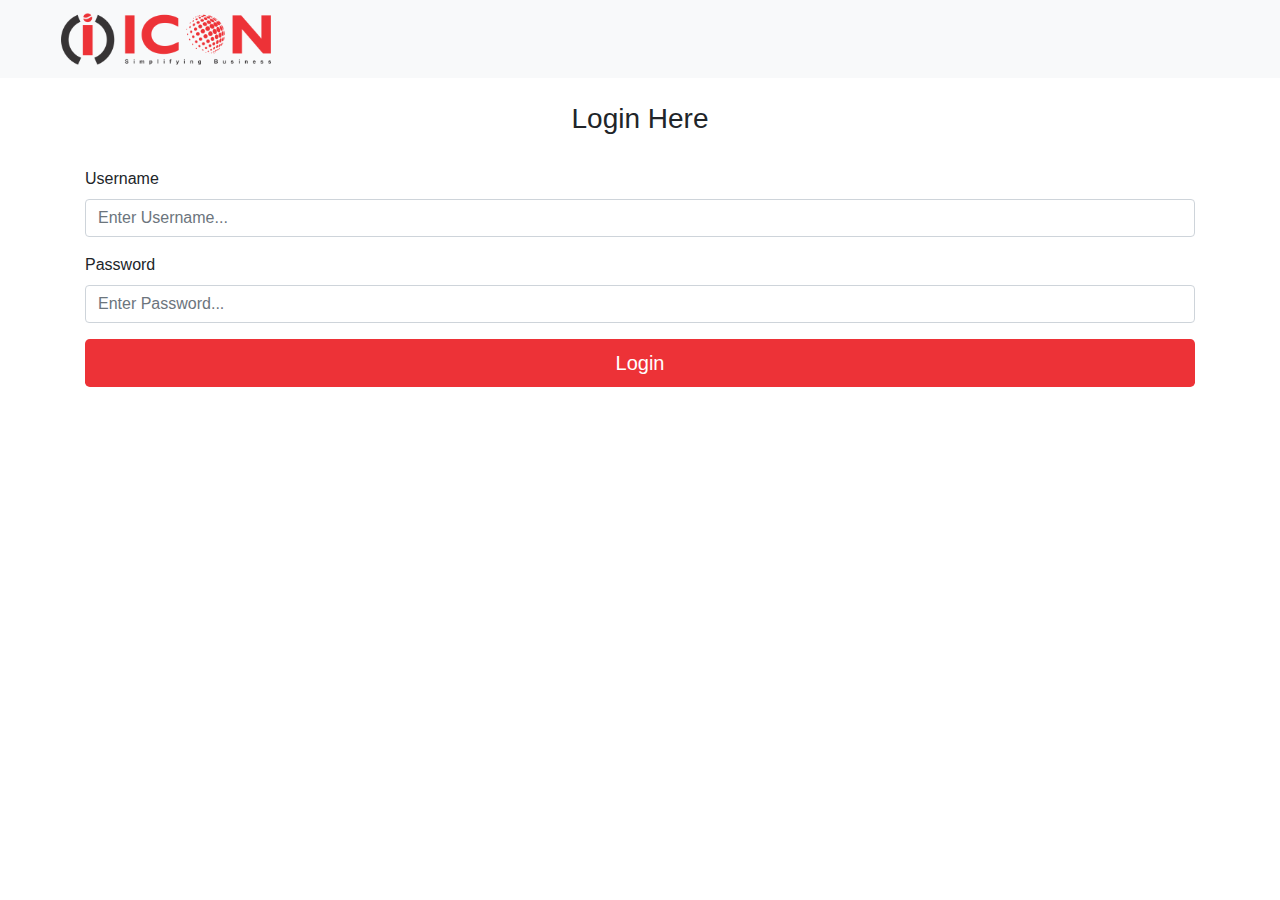
<file: index.html>
﻿<!doctype html>
<html lang="en">
<head>
    <!-- Required meta tags -->
    <meta charset="utf-8">
    <meta name="viewport" content="width=device-width, initial-scale=1, shrink-to-fit=no">

    <!-- Bootstrap CSS -->
    <link rel="stylesheet" href="https://stackpath.bootstrapcdn.com/bootstrap/4.4.1/css/bootstrap.min.css" integrity="sha384-Vkoo8x4CGsO3+Hhxv8T/Q5PaXtkKtu6ug5TOeNV6gBiFeWPGFN9MuhOf23Q9Ifjh" crossorigin="anonymous">
    <script src="https://ajax.googleapis.com/ajax/libs/jquery/3.4.1/jquery.min.js"></script>
    <link rel="stylesheet" href="/css/index.css">

    <title>IRT</title>
</head>
<body>

    <nav class="navbar navbar-light bg-light">
        <a class="navbar-brand" href="#">
            <center><img src="/img/logo-icon.png" width="70%" height="auto" class="d-inline-block align-center" alt=""></center>
        </a>
    </nav>

    <br />
    <div class="container">
        <h3>
            <center>Login Here</center>
        </h3>

        <br />
        <form>
            <div class="form-group">
                <label for="exampleInputEmail1">Username</label>
                <input type="text" class="form-control" id="username" aria-describedby="emailHelp" placeholder="Enter Username..." required>
                <div class="invalid-feedback">
                    Please provide a valid city.
                </div>

            </div>
            <div class="form-group">
                <label for="exampleInputPassword1">Password</label>
                <input type="password" class="form-control" id="password" placeholder="Enter Password...">
            </div>

            <button type="button" class="btn btn-lg btn-block" style="background-color:#ED3237;color:white">Login</button>
        </form>

    </div>

    <!-- Alert Modal -->
    <div class="modal fade bs-example-modal-lg" tabindex="-1" role="dialog" aria-labelledby="myLargeModalLabel" aria-hidden="true" id="onSubmit">

        <div class="modal-dialog">

            <!-- Modal content-->
            <div class="modal-content">

                <div class="modal-body">

                    <p>Please fill all the fields.</p>

                </div>
                <div class="modal-footer">
                    <button type="button" class="btn btn-primary" data-dismiss="modal" id="successSubmit" >Ok</button>
                </div>
            </div>

        </div>
    </div>

    <!-- Optional JavaScript -->
    <!-- jQuery first, then Popper.js, then Bootstrap JS -->
    <script src="https://code.jquery.com/jquery-3.4.1.slim.min.js" integrity="sha384-J6qa4849blE2+poT4WnyKhv5vZF5SrPo0iEjwBvKU7imGFAV0wwj1yYfoRSJoZ+n" crossorigin="anonymous"></script>
    <script src="https://cdn.jsdelivr.net/npm/popper.js@1.16.0/dist/umd/popper.min.js" integrity="sha384-Q6E9RHvbIyZFJoft+2mJbHaEWldlvI9IOYy5n3zV9zzTtmI3UksdQRVvoxMfooAo" crossorigin="anonymous"></script>
    <script src="https://stackpath.bootstrapcdn.com/bootstrap/4.4.1/js/bootstrap.min.js" integrity="sha384-wfSDF2E50Y2D1uUdj0O3uMBJnjuUD4Ih7YwaYd1iqfktj0Uod8GCExl3Og8ifwB6" crossorigin="anonymous"></script>
    <script src="/js/index.js"></script>
</body>
</html>
</file>
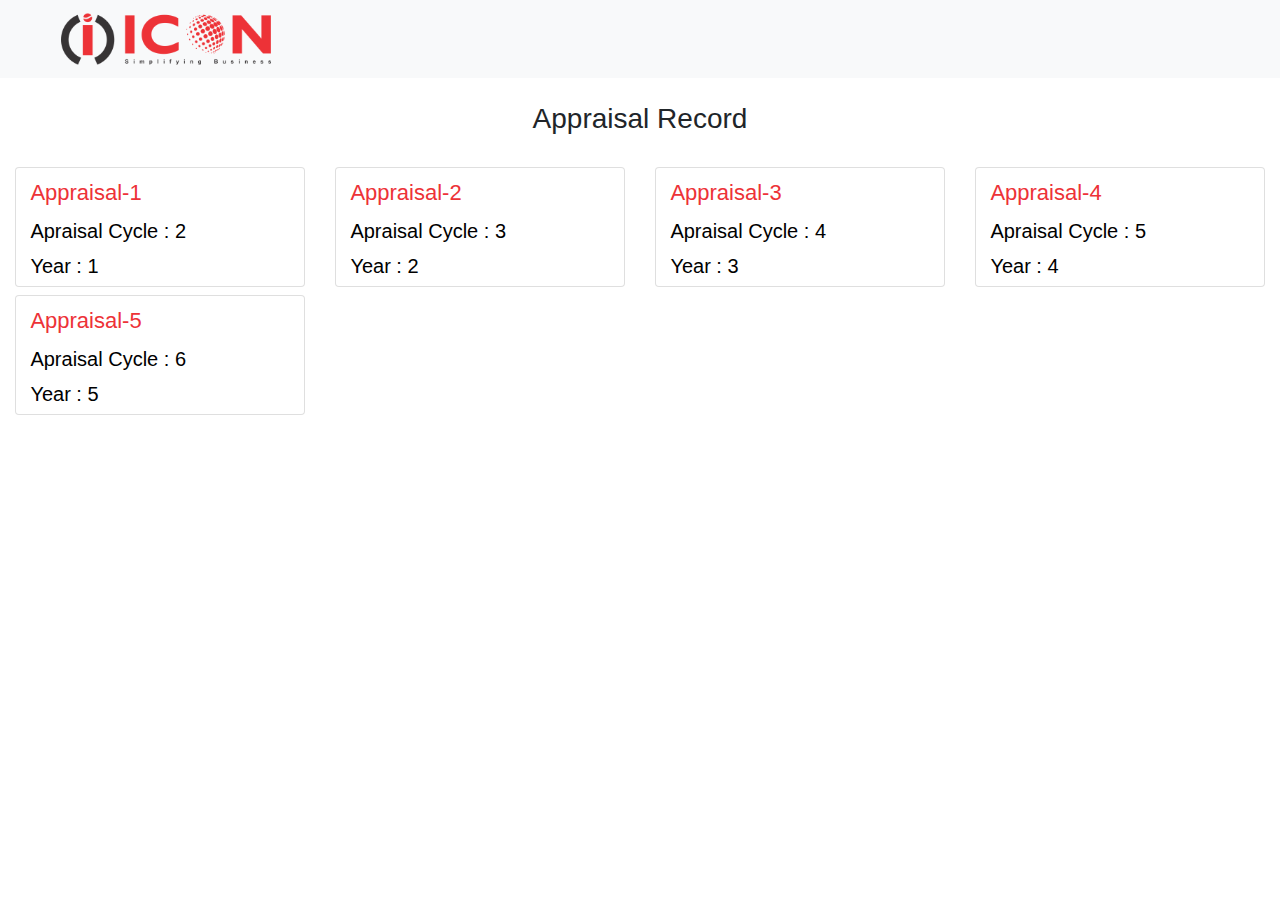
<file: Appraisal.html>
﻿<!doctype html>
<html lang="en">
<head>
    <!-- Required meta tags -->
    <meta charset="utf-8">
    <meta name="viewport" content="width=device-width, initial-scale=1, shrink-to-fit=no">

    <!-- Bootstrap CSS -->
    <link rel="stylesheet" href="https://stackpath.bootstrapcdn.com/bootstrap/4.4.1/css/bootstrap.min.css" integrity="sha384-Vkoo8x4CGsO3+Hhxv8T/Q5PaXtkKtu6ug5TOeNV6gBiFeWPGFN9MuhOf23Q9Ifjh" crossorigin="anonymous">
    <script src="https://ajax.googleapis.com/ajax/libs/jquery/3.4.1/jquery.min.js"></script>
    <link rel="stylesheet" href="/css/Appraisal.css">
    <title>IRT</title>
</head>

<body>


    <nav class="navbar navbar-light bg-light">
        <a class="navbar-brand" href="#">
            <center><img src="/img/logo-icon.png" width="70%" height="auto" class="d-inline-block align-center" alt=""></center>
        </a>
    </nav>

    <br />

    <!-- Cards -->


    <h3><center>Appraisal Record</center></h3>
    <br />
    
    <div class="container-fluid">
    <div class="row" id="contentPanel">

    </div>
    </div>





    <script src="https://code.jquery.com/jquery-3.4.1.slim.min.js" integrity="sha384-J6qa4849blE2+poT4WnyKhv5vZF5SrPo0iEjwBvKU7imGFAV0wwj1yYfoRSJoZ+n" crossorigin="anonymous"></script>
    <script src="https://cdn.jsdelivr.net/npm/popper.js@1.16.0/dist/umd/popper.min.js" integrity="sha384-Q6E9RHvbIyZFJoft+2mJbHaEWldlvI9IOYy5n3zV9zzTtmI3UksdQRVvoxMfooAo" crossorigin="anonymous"></script>
    <script src="https://stackpath.bootstrapcdn.com/bootstrap/4.4.1/js/bootstrap.min.js" integrity="sha384-wfSDF2E50Y2D1uUdj0O3uMBJnjuUD4Ih7YwaYd1iqfktj0Uod8GCExl3Og8ifwB6" crossorigin="anonymous"></script>
    <script src="/js/Appraisal.js"></script>
</body>
   
</html>
</file>
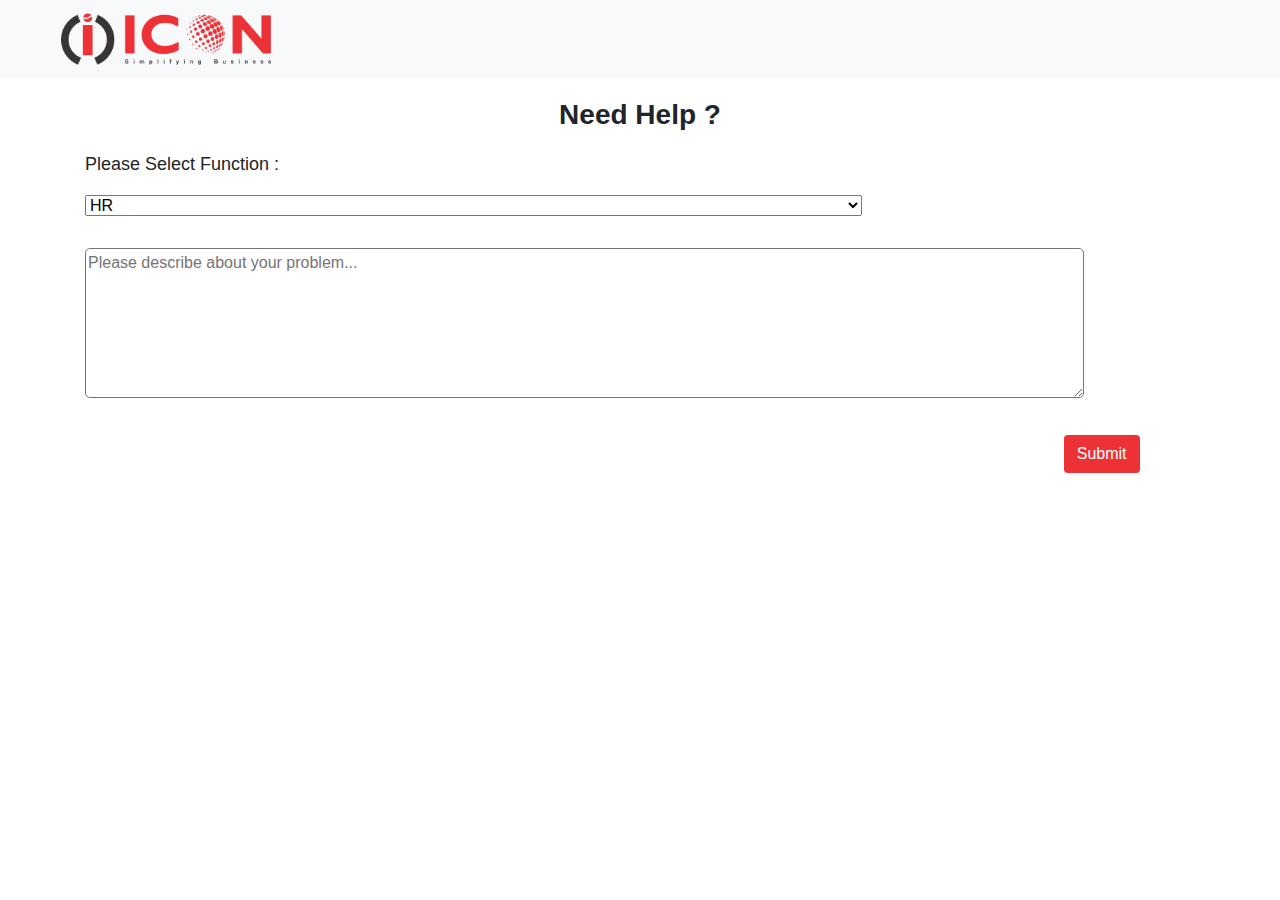
<file: Help.html>
﻿<!DOCTYPE html>
<html>
<head>
    <!-- Required meta tags -->
    <meta charset="utf-8">
    <meta name="viewport" content="width=device-width, initial-scale=1, shrink-to-fit=no">

    <!-- Bootstrap CSS -->
    <link rel="stylesheet" href="https://stackpath.bootstrapcdn.com/bootstrap/4.4.1/css/bootstrap.min.css" integrity="sha384-Vkoo8x4CGsO3+Hhxv8T/Q5PaXtkKtu6ug5TOeNV6gBiFeWPGFN9MuhOf23Q9Ifjh" crossorigin="anonymous">

    <title>IRT</title>
    <link rel="stylesheet" href="/css/Help.css">
    <link href="https://fonts.googleapis.com/icon?family=Material+Icons" rel="stylesheet">
    <script src="https://ajax.googleapis.com/ajax/libs/jquery/3.4.1/jquery.min.js"></script>

</head>
<body>

    <nav class="navbar navbar-light bg-light">
        <a class="navbar-brand" href="#">
            <center><img src="/img/logo-icon.png" width="70%" height="auto" class="d-inline-block align-center" alt=""></center>
        </a>
    </nav>

    <div class="container">

        <h3>Need Help ?</h3>

        <p>Please Select Function :</p>

        <select id="department">
            <option value="HR" selected="selected">HR</option>
            <option value="Finance">Finance</option>
            <option value="IT">IT</option>
            <option value="Admin">Admin</option>
        </select>


        <textarea id="problem-desc" rows="6" cols="50" placeholder="Please describe about your problem..."></textarea>

        <button type="button" class="btn" id="submit">Submit</button>


        <!-- Alert modal -->

        <div class="modal fade bs-example-modal-lg" tabindex="-1" role="dialog" aria-labelledby="myLargeModalLabel" aria-hidden="true" id="onSubmit">

            <div class="modal-dialog">

                <!-- Modal content-->
                <div class="modal-content">

                    <div class="modal-body">

                        <p>Your response has been successfully submited !!</p>

                    </div>
                    <div class="modal-footer">
                        <button type="button" class="btn btn-primary" data-dismiss="modal" id="successSubmit">Ok</button>
                    </div>
                </div>

            </div>
        </div>


    </div>








    <script src="https://code.jquery.com/jquery-3.4.1.slim.min.js" integrity="sha384-J6qa4849blE2+poT4WnyKhv5vZF5SrPo0iEjwBvKU7imGFAV0wwj1yYfoRSJoZ+n" crossorigin="anonymous"></script>
    <script src="https://cdn.jsdelivr.net/npm/popper.js@1.16.0/dist/umd/popper.min.js" integrity="sha384-Q6E9RHvbIyZFJoft+2mJbHaEWldlvI9IOYy5n3zV9zzTtmI3UksdQRVvoxMfooAo" crossorigin="anonymous"></script>
    <script src="https://stackpath.bootstrapcdn.com/bootstrap/4.4.1/js/bootstrap.min.js" integrity="sha384-wfSDF2E50Y2D1uUdj0O3uMBJnjuUD4Ih7YwaYd1iqfktj0Uod8GCExl3Og8ifwB6" crossorigin="anonymous"></script>
    <script src="/js/Help.js"></script>

</body>
</html>
</file>
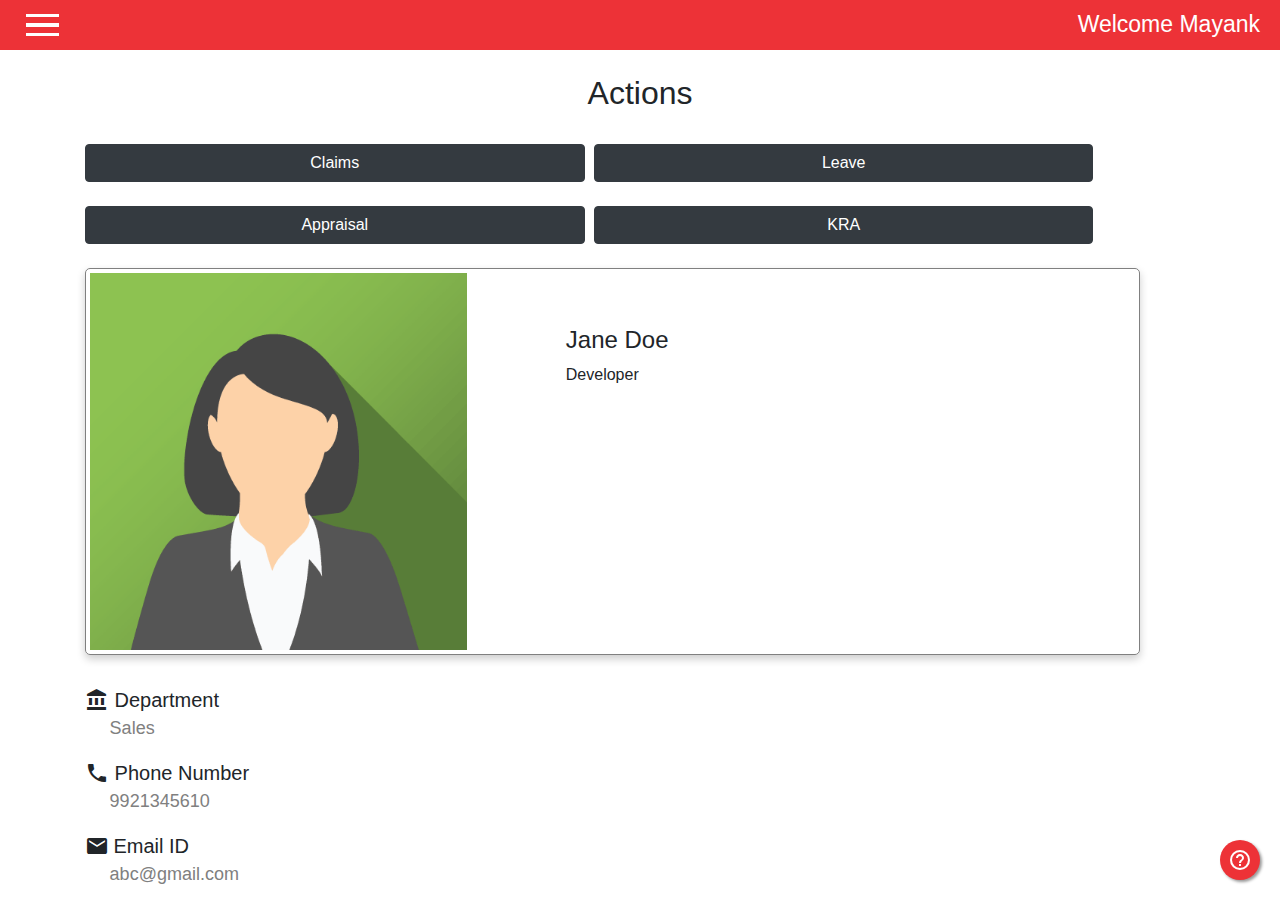
<file: home.html>
﻿<!DOCTYPE html>
<html>
<head>
    <!-- Required meta tags -->
    <meta charset="utf-8">
    <meta name="viewport" content="width=device-width, initial-scale=1, shrink-to-fit=no">

    <!-- Bootstrap CSS -->
    <link rel="stylesheet" href="https://stackpath.bootstrapcdn.com/bootstrap/4.4.1/css/bootstrap.min.css" integrity="sha384-Vkoo8x4CGsO3+Hhxv8T/Q5PaXtkKtu6ug5TOeNV6gBiFeWPGFN9MuhOf23Q9Ifjh" crossorigin="anonymous">

    <title>IRT</title>
    <link rel="stylesheet" href="/css/home.css">
    <link href="https://fonts.googleapis.com/icon?family=Material+Icons" rel="stylesheet">
    <script src="https://ajax.googleapis.com/ajax/libs/jquery/3.4.1/jquery.min.js"></script>

</head>
<body>
    <header class="header">
        <nav class="hamburger">
            <button class="hamburger__button">
                <span class="hamburger__button-bar"></span>
                <span class="hamburger__button-bar"></span>
                <span class="hamburger__button-bar"></span>
            </button>
        </nav>

        <nav class="desktop">
            <div class="desktop__navigation">
                <p id="user-name">Welcome User</p>
            </div>
        </nav>
    </header>

    <nav class="mobile">
        <div style="width:100%;">
            
            <img src="/img/logo-icon.png"/>
            
            <ul class="mobile__items">
                <li class="mobile__item" style="font-size:24px;margin-bottom:10px;"><b>Actions</b></li>
                <a href="/claims/Claims.html"><li class="mobile__item"><i class="material-icons" style="vertical-align: -5px;">description</i> Claims</li></a>
                <a href="/leave/View-leave.html"><li class="mobile__item"><i class="material-icons" style="vertical-align: -5px;">date_range</i> Leave</li></a>
                <a href="Appraisal.html"><li class="mobile__item"><i class="material-icons" style="vertical-align: -5px;">monetization_on</i> Appraisal</li></a>
                <a href="KRA.html"><li class="mobile__item"><i class="material-icons" style="vertical-align: -5px;">person</i> KRA</li></a>
                <a href="Tickets.html"><li class="mobile__item"><i class="material-icons" style="vertical-align: -5px;">library_books</i> Ticket History</li></a>
                <a href="TravelRequest.html"><li class="mobile__item"><i class="material-icons" style="vertical-align: -5px;">work</i> Travel Request</li></a>

            </ul>

            <hr>

            <ul class="mobile__items">
                <li class="mobile__item" style="margin-top:70px;"><i class="material-icons" style="vertical-align: -5px;">logout</i>Logout</li>
            </ul>

        </div>
    </nav>

    
    <div class="container">

        
        <br>
        <h2><center>Actions</center></h2>
        <br>
            <a href="/claims/Claims.html"><button type="button" class="btn btn-dark" style="width:45%;">Claims</button>
            <a href="/leave/View-leave.html"><button type="button" class="btn btn-dark" style="width:45%;margin-left:5px;">Leave</button></a>
            
        <br><br>
        
            <a href="Appraisal.html"><button type="button" class="btn btn-dark" style="width:45%;">Appraisal</button></a>
            <a href="KRA.html"><button type="button" class="btn btn-dark" style="width:45%;margin-left:5px;">KRA</button></a>

            <br /><br>


            <div id="main">
                <div id="d1"><img src="/img/img_avatar2.png" alt="Avatar" style="width:80%"></div>
                <div id="d2">
                    <h4 id="name-text"><b></b></h4>
                    <p id="role-text"></p>
                </div>
            </div>

            <br /><br />

            <div id="profile">

                <div id="department">
                    <i class="material-icons" style="vertical-align: -5px;">account_balance</i><span style="font-size:20px;"> Department </span>
                    <p id="department-text" style="color:grey;margin-left:15%;font-size:18px;"></p>
                </div>

                <div id="phone">
                    <i class="material-icons" style="vertical-align: -5px;">phone</i><span style="font-size:20px;"> Phone Number</span>
                    <p id="phone-text" style="color:grey;margin-left:15%;font-size:18px;"></p>
                </div>

                <div id="email">
                    <i class="material-icons" style="vertical-align: -5px;">email</i> <span style="font-size:20px;">Email ID</span>
                    <p id="email-text" style="color:grey;margin-left:15%;font-size:18px;"></p>

                </div>

            </div>

            <a href="/Help.html" class="float">
                <i class="material-icons my-float">help_outline</i>
            </a>


</div>
    <script src="https://code.jquery.com/jquery-3.4.1.slim.min.js" integrity="sha384-J6qa4849blE2+poT4WnyKhv5vZF5SrPo0iEjwBvKU7imGFAV0wwj1yYfoRSJoZ+n" crossorigin="anonymous"></script>
    <script src="https://cdn.jsdelivr.net/npm/popper.js@1.16.0/dist/umd/popper.min.js" integrity="sha384-Q6E9RHvbIyZFJoft+2mJbHaEWldlvI9IOYy5n3zV9zzTtmI3UksdQRVvoxMfooAo" crossorigin="anonymous"></script>
    <script src="https://stackpath.bootstrapcdn.com/bootstrap/4.4.1/js/bootstrap.min.js" integrity="sha384-wfSDF2E50Y2D1uUdj0O3uMBJnjuUD4Ih7YwaYd1iqfktj0Uod8GCExl3Og8ifwB6" crossorigin="anonymous"></script>
    <script src="/js/home.js"></script>
</body>
</html>
</file>
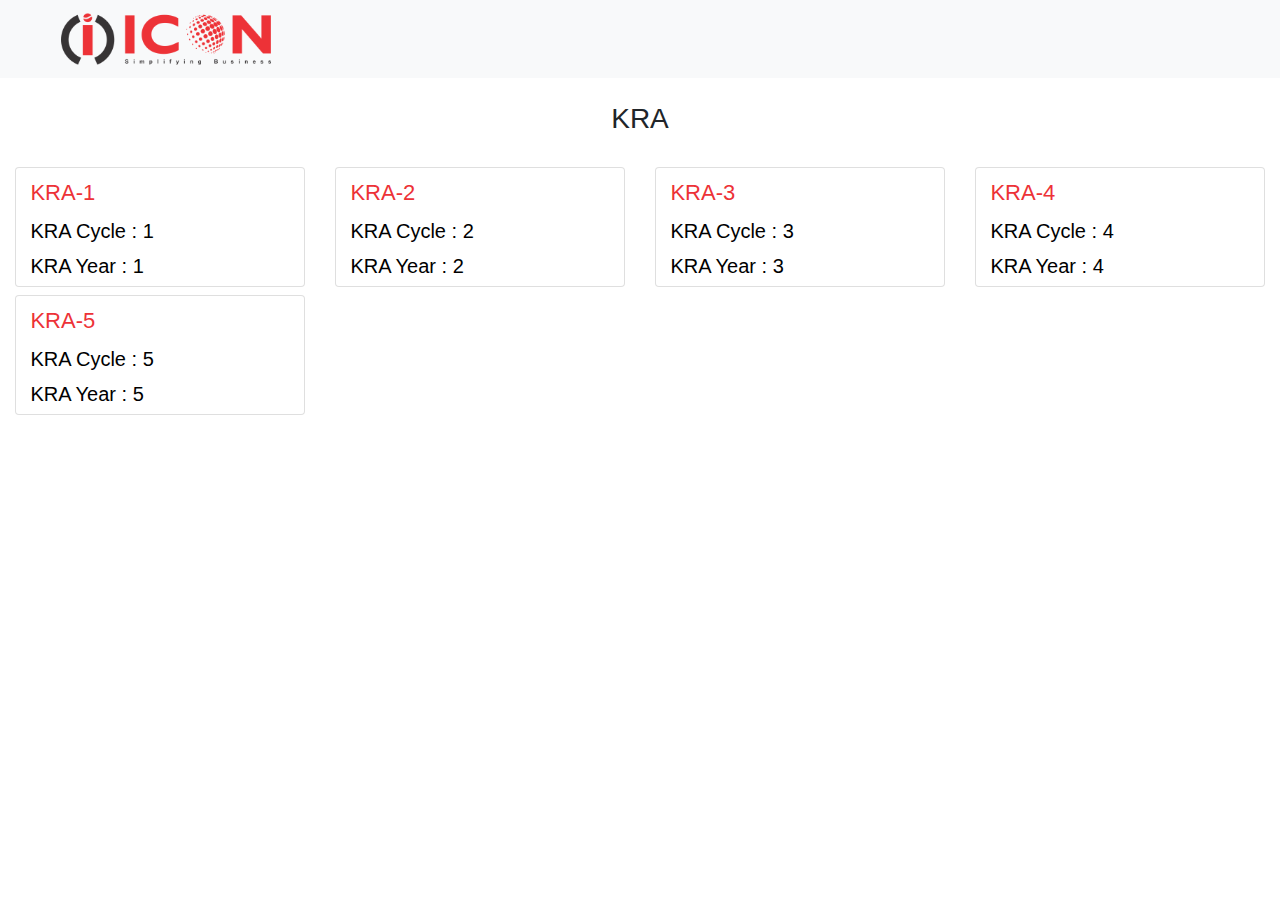
<file: KRA.html>
﻿<!doctype html>
<html lang="en">
<head>
    <!-- Required meta tags -->
    <meta charset="utf-8">
    <meta name="viewport" content="width=device-width, initial-scale=1, shrink-to-fit=no">

    <!-- Bootstrap CSS -->
    <link rel="stylesheet" href="https://stackpath.bootstrapcdn.com/bootstrap/4.4.1/css/bootstrap.min.css" integrity="sha384-Vkoo8x4CGsO3+Hhxv8T/Q5PaXtkKtu6ug5TOeNV6gBiFeWPGFN9MuhOf23Q9Ifjh" crossorigin="anonymous">
    <script src="https://ajax.googleapis.com/ajax/libs/jquery/3.4.1/jquery.min.js"></script>
    <link rel="stylesheet" href="/css/KRA.css">
    <title>IRT</title>
</head>

<body>


    <nav class="navbar navbar-light bg-light">
        <a class="navbar-brand" href="#">
            <center><img src="/img/logo-icon.png" width="70%" height="auto" class="d-inline-block align-center" alt=""></center>
        </a>
    </nav>

    <br />

    <!-- Cards -->


    <h3><center>KRA</center></h3>
    <br />

    <div class="container-fluid">
        <div class="row" id="contentPanel">

        </div>
    </div>





    <script src="https://code.jquery.com/jquery-3.4.1.slim.min.js" integrity="sha384-J6qa4849blE2+poT4WnyKhv5vZF5SrPo0iEjwBvKU7imGFAV0wwj1yYfoRSJoZ+n" crossorigin="anonymous"></script>
    <script src="https://cdn.jsdelivr.net/npm/popper.js@1.16.0/dist/umd/popper.min.js" integrity="sha384-Q6E9RHvbIyZFJoft+2mJbHaEWldlvI9IOYy5n3zV9zzTtmI3UksdQRVvoxMfooAo" crossorigin="anonymous"></script>
    <script src="https://stackpath.bootstrapcdn.com/bootstrap/4.4.1/js/bootstrap.min.js" integrity="sha384-wfSDF2E50Y2D1uUdj0O3uMBJnjuUD4Ih7YwaYd1iqfktj0Uod8GCExl3Og8ifwB6" crossorigin="anonymous"></script>
    <script src="/js/KRA.js"></script>
</body>

</html>
</file>
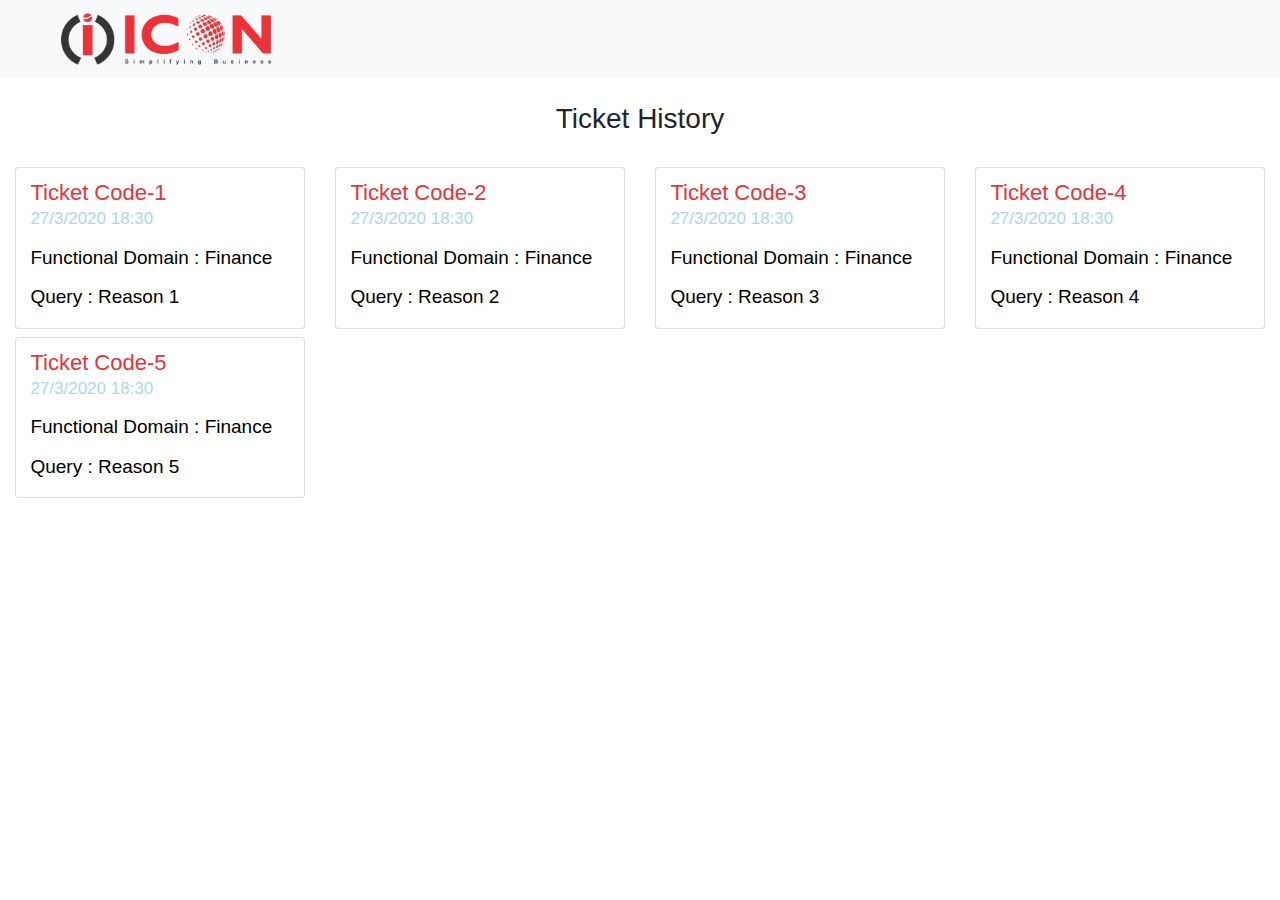
<file: Tickets.html>
﻿<!doctype html>
<html lang="en">
<head>
    <!-- Required meta tags -->
    <meta charset="utf-8">
    <meta name="viewport" content="width=device-width, initial-scale=1, shrink-to-fit=no">

    <!-- Bootstrap CSS -->
    <link rel="stylesheet" href="https://stackpath.bootstrapcdn.com/bootstrap/4.4.1/css/bootstrap.min.css" integrity="sha384-Vkoo8x4CGsO3+Hhxv8T/Q5PaXtkKtu6ug5TOeNV6gBiFeWPGFN9MuhOf23Q9Ifjh" crossorigin="anonymous">
    <script src="https://ajax.googleapis.com/ajax/libs/jquery/3.4.1/jquery.min.js"></script>
    <link rel="stylesheet" href="/css/Tickets.css">
    <title>IRT</title>
</head>

<body>


    <nav class="navbar navbar-light bg-light">
        <a class="navbar-brand" href="#">
            <center><img src="/img/logo-icon.png" width="70%" height="auto" class="d-inline-block align-center" alt=""></center>
        </a>
    </nav>

    <br />

    <!-- Cards -->


    <h3><center>Ticket History</center></h3>
    <br />

    <div class="container-fluid">
        <div class="row" id="contentPanel">

        </div>
    </div>





    <script src="https://code.jquery.com/jquery-3.4.1.slim.min.js" integrity="sha384-J6qa4849blE2+poT4WnyKhv5vZF5SrPo0iEjwBvKU7imGFAV0wwj1yYfoRSJoZ+n" crossorigin="anonymous"></script>
    <script src="https://cdn.jsdelivr.net/npm/popper.js@1.16.0/dist/umd/popper.min.js" integrity="sha384-Q6E9RHvbIyZFJoft+2mJbHaEWldlvI9IOYy5n3zV9zzTtmI3UksdQRVvoxMfooAo" crossorigin="anonymous"></script>
    <script src="https://stackpath.bootstrapcdn.com/bootstrap/4.4.1/js/bootstrap.min.js" integrity="sha384-wfSDF2E50Y2D1uUdj0O3uMBJnjuUD4Ih7YwaYd1iqfktj0Uod8GCExl3Og8ifwB6" crossorigin="anonymous"></script>
    <script src="/js/Tickets.js"></script>
</body>

</html>
</file>
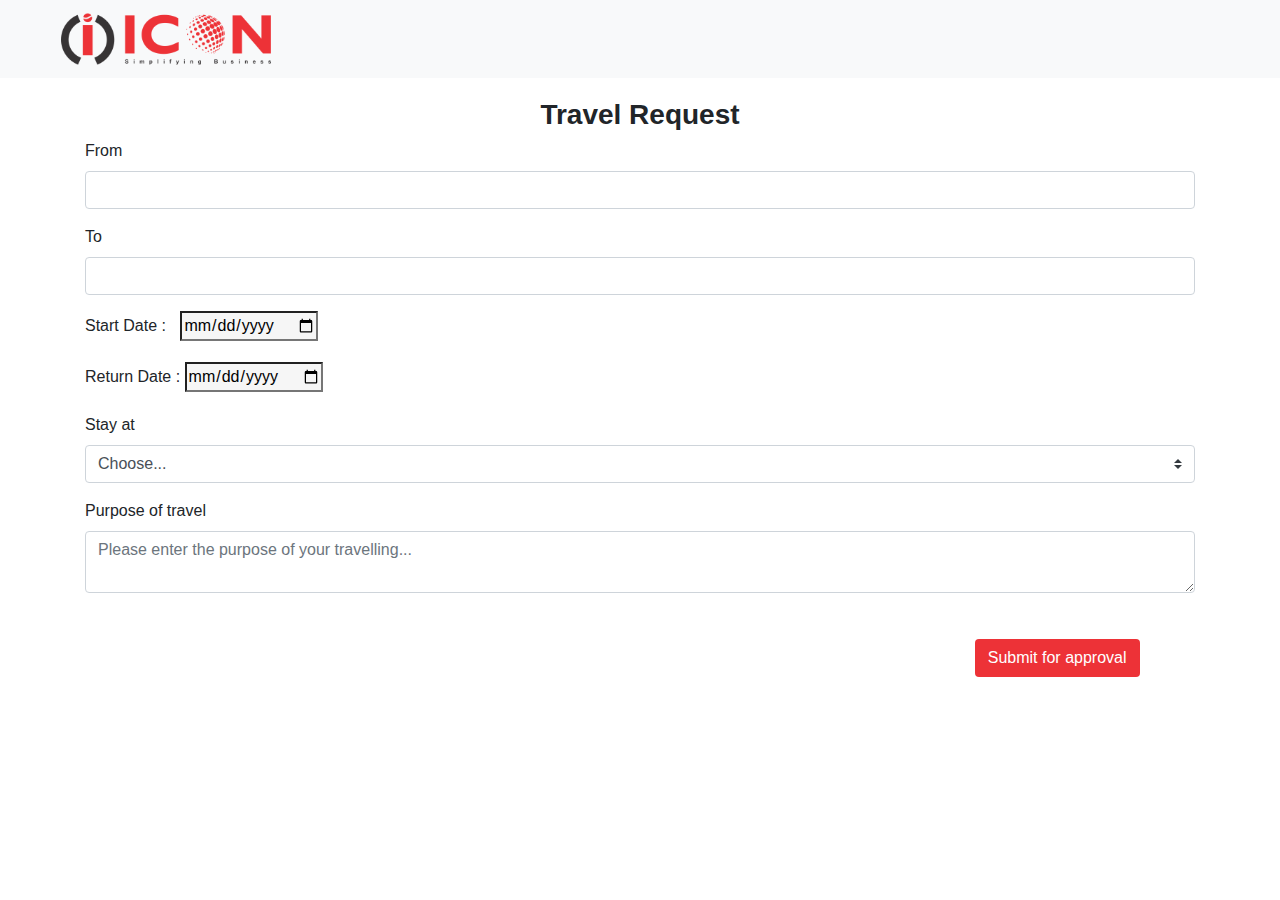
<file: TravelRequest.html>
<!DOCTYPE html>
<html>
<head>
    <!-- Required meta tags -->
    <meta charset="utf-8">
    <meta name="viewport" content="width=device-width, initial-scale=1, shrink-to-fit=no">

    <!-- Bootstrap CSS -->
    <link rel="stylesheet" href="https://stackpath.bootstrapcdn.com/bootstrap/4.4.1/css/bootstrap.min.css" integrity="sha384-Vkoo8x4CGsO3+Hhxv8T/Q5PaXtkKtu6ug5TOeNV6gBiFeWPGFN9MuhOf23Q9Ifjh" crossorigin="anonymous">

    <title>IRT</title>
    <link rel="stylesheet" href="/css/TravelRequest.css">
    <link href="https://fonts.googleapis.com/icon?family=Material+Icons" rel="stylesheet">
    <script src="https://ajax.googleapis.com/ajax/libs/jquery/3.4.1/jquery.min.js"></script>

</head>
<body>

    <nav class="navbar navbar-light bg-light">
        <a class="navbar-brand" href="#">
            <center><img src="/img/logo-icon.png" width="70%" height="auto" class="d-inline-block align-center" alt=""></center>
        </a>
    </nav>

    <div class="container">

        <h3>Travel Request</h3>

        <div class="form-group">
            <label for="exampleFrom">From</label>
            <input type="text" class="form-control" id="fromPlace">
        </div>

        <div class="form-group">
            <label for="exampleTo">To</label>
            <input type="text" class="form-control" id="toPlace">
        </div>

        <div class="form-group">
            <label for="DatePicker">Start Date : </label>
            <input type="date" id="startDate" name="startDate">
        </div>

        <div class="form-group">
            <label for="DatePicker">Return Date : </label>
            <input type="date" id="returnDate" name="returnDate">
        </div>

        <div class="form-group">
                <label for="stayPlace">Stay at</label>
                <select class="custom-select" id="stayOption" required>
                    <option selected disabled value="">Choose...</option>
                    <option>Hotel</option>
                    <option>Guest House</option>
                    <option>On my own</option>
                </select>
        </div>


        <div class="form-group">
                <label for="validationTextarea">Purpose of travel</label>
                <textarea class="form-control" id="travelPurpose" placeholder="Please enter the purpose of your travelling..." required></textarea>
                <div class="invalid-feedback">
                    Please enter a message in the textarea.
                </div>
        </div>

        <button type="button" class="btn" id="submit">Submit for approval</button>


            <!-- Alert modal -->

            <div class="modal fade bs-example-modal-lg" tabindex="-1" role="dialog" aria-labelledby="myLargeModalLabel" aria-hidden="true" id="onSubmit">

                <div class="modal-dialog">

                    <!-- Modal content-->
                    <div class="modal-content">

                        <div class="modal-body">

                            <p>Your response has been successfully submited !!</p>

                        </div>
                        <div class="modal-footer">
                            <button type="button" class="btn btn-primary" data-dismiss="modal" id="successSubmit">Ok</button>
                        </div>
                    </div>

                </div>
            </div>


        </div>








        <script src="https://code.jquery.com/jquery-3.4.1.slim.min.js" integrity="sha384-J6qa4849blE2+poT4WnyKhv5vZF5SrPo0iEjwBvKU7imGFAV0wwj1yYfoRSJoZ+n" crossorigin="anonymous"></script>
        <script src="https://cdn.jsdelivr.net/npm/popper.js@1.16.0/dist/umd/popper.min.js" integrity="sha384-Q6E9RHvbIyZFJoft+2mJbHaEWldlvI9IOYy5n3zV9zzTtmI3UksdQRVvoxMfooAo" crossorigin="anonymous"></script>
        <script src="https://stackpath.bootstrapcdn.com/bootstrap/4.4.1/js/bootstrap.min.js" integrity="sha384-wfSDF2E50Y2D1uUdj0O3uMBJnjuUD4Ih7YwaYd1iqfktj0Uod8GCExl3Og8ifwB6" crossorigin="anonymous"></script>
        <script src="/js/TravelRequest.js"></script>

</body>
</html>
</file>
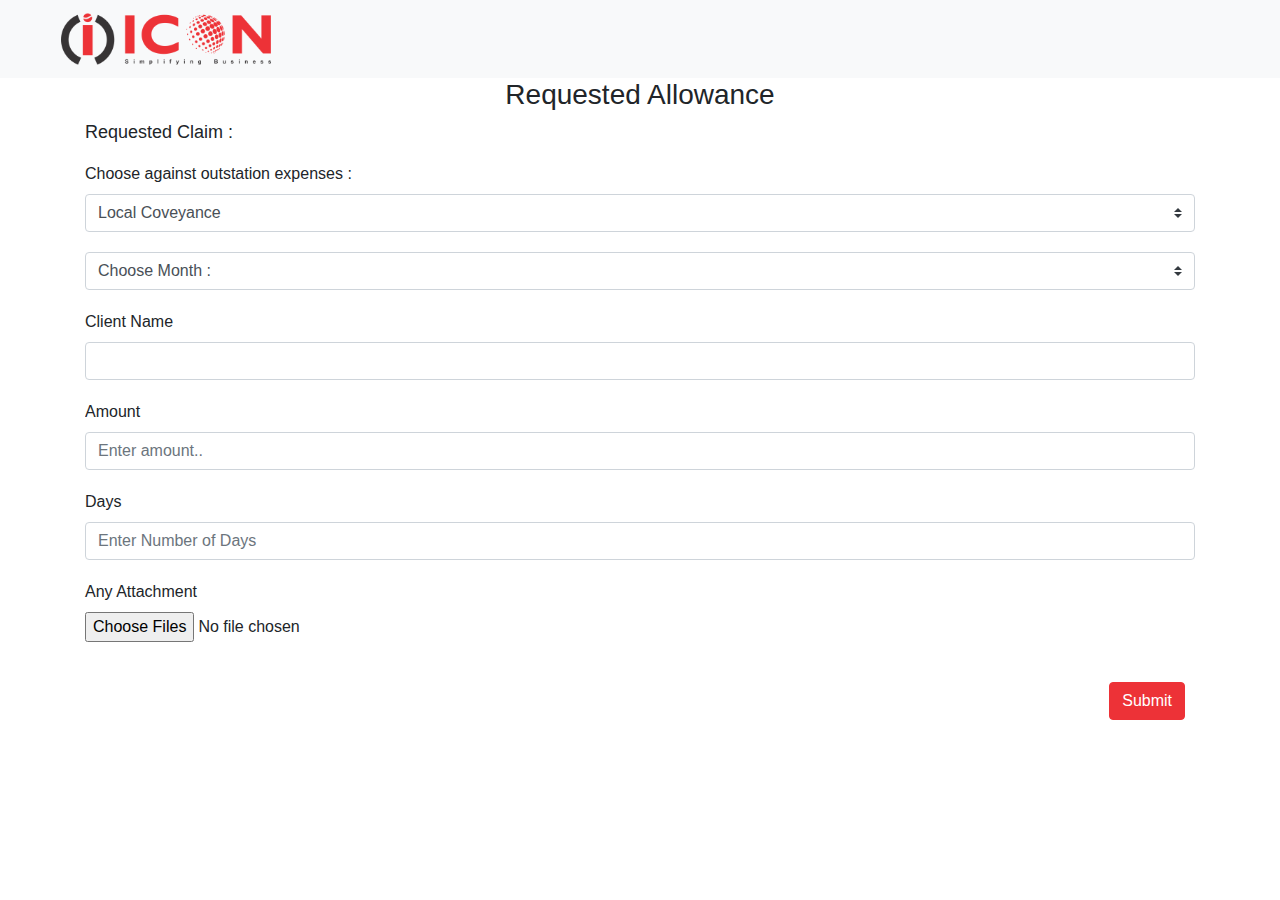
<file: claims/Apply-claims.html>
﻿<!DOCTYPE html>
<html>
<head>
    <!-- Required meta tags -->
    <meta charset="utf-8">
    <meta name="viewport" content="width=device-width, initial-scale=1, shrink-to-fit=no">

    <!-- Bootstrap CSS -->
    <link rel="stylesheet" href="https://stackpath.bootstrapcdn.com/bootstrap/4.4.1/css/bootstrap.min.css" integrity="sha384-Vkoo8x4CGsO3+Hhxv8T/Q5PaXtkKtu6ug5TOeNV6gBiFeWPGFN9MuhOf23Q9Ifjh" crossorigin="anonymous">

    <title>IRT</title>
    <link rel="stylesheet" href="/claims/css/Apply-claims.css">
    <link href="https://fonts.googleapis.com/icon?family=Material+Icons" rel="stylesheet">
    <script src="https://ajax.googleapis.com/ajax/libs/jquery/3.4.1/jquery.min.js"></script>

</head>
<body>

    <nav class="navbar navbar-light bg-light">
        <a class="navbar-brand" href="#">
            <center><img src="/img/logo-icon.png" width="70%" height="auto" class="d-inline-block align-center" alt=""></center>
        </a>
    </nav>


    <div class="modal fade bs-example-modal-lg" tabindex="-1" role="dialog" aria-labelledby="myLargeModalLabel" aria-hidden="true" id="onload">

        <div class="modal-dialog">

            <!-- Modal content-->
            <div class="modal-content">

                <h3>Request Allowance</h3>
                <div class="modal-body">

       
                    <label for="options">Choose claim type : </label>

                    <select class="custom-select" id="claim-type" required>
                    </select>

                </div>
                <div class="modal-footer">
                    <button type="button" class="btn btn-primary" data-dismiss="modal">Submit</button>
                </div>
            </div>

        </div>
    </div>

    <div class="container">

        <center><h3>Requested Allowance</h3></center>

        <p>Requested Claim : <span class="selected-claim"></span></p>

        <div class="oustation-exp">
            
            <label>Choose against outstation expenses : </label>

            <select class="custom-select" id="out-exp-dropdown" required>
                <option value="Local Coveyance">Local Coveyance</option>
                <option value="Food allowance for staying in hotel with bills">Food allowance for staying in hotel with bills</option>
                <option value="Food allowance for staying in hotel with bills">Food allowance for staying in hotel with bills</option>
                <option value="Customer entertainment with approval">Customer entertainment with approval</option>
                <option value="Team entertainment with approval">Team entertainment with approval</option>
            </select>
        </div>

        <div class="forMonth">

            <select class="custom-select" id="month">
                <option value="" selected disabled hidden>Choose Month :</option>
                <option value="January">January</option>
                <option value="Feburary">Feburary</option>
                <option value="March">March</option>
                <option value="April">April</option>
                <option value="May">May</option>
                <option value="June">June</option>
                <option value="July">July</option>
                <option value="August">August</option>
                <option value="September">September</option>
                <option value="October">October</option>
                <option value="November">November</option>
                <option value="December">December</option>

            </select>
        </div>

        

        <div class="forClient">
            <label>Client Name </label>
            <input type="text" class="form-control" id="client-name" aria-describedby="clientName">
        </div>

        

        <div class="forAmount">
            <label for="exampleFormControlFile1">Amount</label><br />
           
                <input type="text" class="form-control" id="amount" placeholder="Enter amount.." />
            
        </div>


      
        <div class="forDays">
            <label for="exampleFormControlFile1">Days</label>
            <input type="text" class="form-control" id="days" placeholder="Enter Number of Days" />
        </div>

       
        <div class="forAttachment">
            <label for="exampleFormControlFile1">Any Attachment</label>
            <input type="file" class="form-control-file" id="exampleFormControlFile1" multiple>
        </div>

        <button type="submit" class="btn" id="submit">Submit</button>

    </div>


        <script src="https://code.jquery.com/jquery-3.4.1.slim.min.js" integrity="sha384-J6qa4849blE2+poT4WnyKhv5vZF5SrPo0iEjwBvKU7imGFAV0wwj1yYfoRSJoZ+n" crossorigin="anonymous"></script>
        <script src="https://cdn.jsdelivr.net/npm/popper.js@1.16.0/dist/umd/popper.min.js" integrity="sha384-Q6E9RHvbIyZFJoft+2mJbHaEWldlvI9IOYy5n3zV9zzTtmI3UksdQRVvoxMfooAo" crossorigin="anonymous"></script>
        <script src="https://stackpath.bootstrapcdn.com/bootstrap/4.4.1/js/bootstrap.min.js" integrity="sha384-wfSDF2E50Y2D1uUdj0O3uMBJnjuUD4Ih7YwaYd1iqfktj0Uod8GCExl3Og8ifwB6" crossorigin="anonymous"></script>
        <script src="/claims/js/Apply-claims.js"></script>

</body>
</html>
</file>
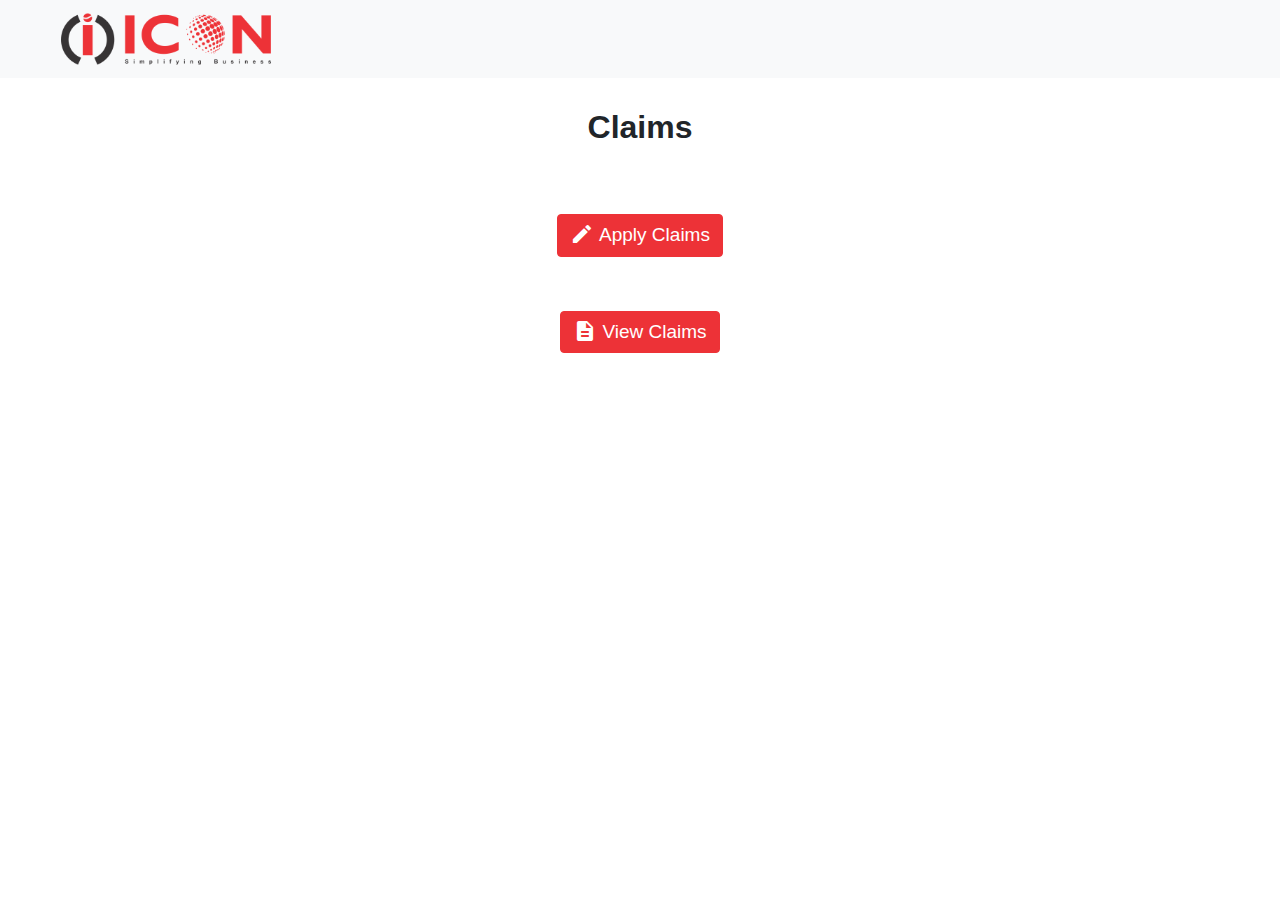
<file: claims/Claims.html>
﻿<!DOCTYPE html>
<html>
<head>
    <!-- Required meta tags -->
    <meta charset="utf-8">
    <meta name="viewport" content="width=device-width, initial-scale=1, shrink-to-fit=no">

    <!-- Bootstrap CSS -->
    <link rel="stylesheet" href="https://stackpath.bootstrapcdn.com/bootstrap/4.4.1/css/bootstrap.min.css" integrity="sha384-Vkoo8x4CGsO3+Hhxv8T/Q5PaXtkKtu6ug5TOeNV6gBiFeWPGFN9MuhOf23Q9Ifjh" crossorigin="anonymous">

    <title>IRT</title>
    <link rel="stylesheet" href="/claims/css/Claims.css">
    <link href="https://fonts.googleapis.com/icon?family=Material+Icons" rel="stylesheet">
    <script src="https://ajax.googleapis.com/ajax/libs/jquery/3.4.1/jquery.min.js"></script>

</head>
<body>

    <nav class="navbar navbar-light bg-light">
        <a class="navbar-brand" href="#">
            <center><img src="/img/logo-icon.png" width="70%" height="auto" class="d-inline-block align-center" alt=""></center>
        </a>
    </nav>

    <div class="container">

        <h2>Claims</h2>

        <button type="button" class="btn" data-dismiss="modal" id="Apply"><i class="material-icons" style="vertical-align: -5px;margin-right:5px;">create</i>Apply Claims</button>
        <br />
        <button type="button" class="btn" data-dismiss="modal" id="View"><i class="material-icons" style="vertical-align: -5px;margin-right:5px;">description</i>View Claims</button>





    </div>







    <script src="https://code.jquery.com/jquery-3.4.1.slim.min.js" integrity="sha384-J6qa4849blE2+poT4WnyKhv5vZF5SrPo0iEjwBvKU7imGFAV0wwj1yYfoRSJoZ+n" crossorigin="anonymous"></script>
    <script src="https://cdn.jsdelivr.net/npm/popper.js@1.16.0/dist/umd/popper.min.js" integrity="sha384-Q6E9RHvbIyZFJoft+2mJbHaEWldlvI9IOYy5n3zV9zzTtmI3UksdQRVvoxMfooAo" crossorigin="anonymous"></script>
    <script src="https://stackpath.bootstrapcdn.com/bootstrap/4.4.1/js/bootstrap.min.js" integrity="sha384-wfSDF2E50Y2D1uUdj0O3uMBJnjuUD4Ih7YwaYd1iqfktj0Uod8GCExl3Og8ifwB6" crossorigin="anonymous"></script>
    <script src="/claims/js/Claims.js"></script>

</body>
</html>
</file>
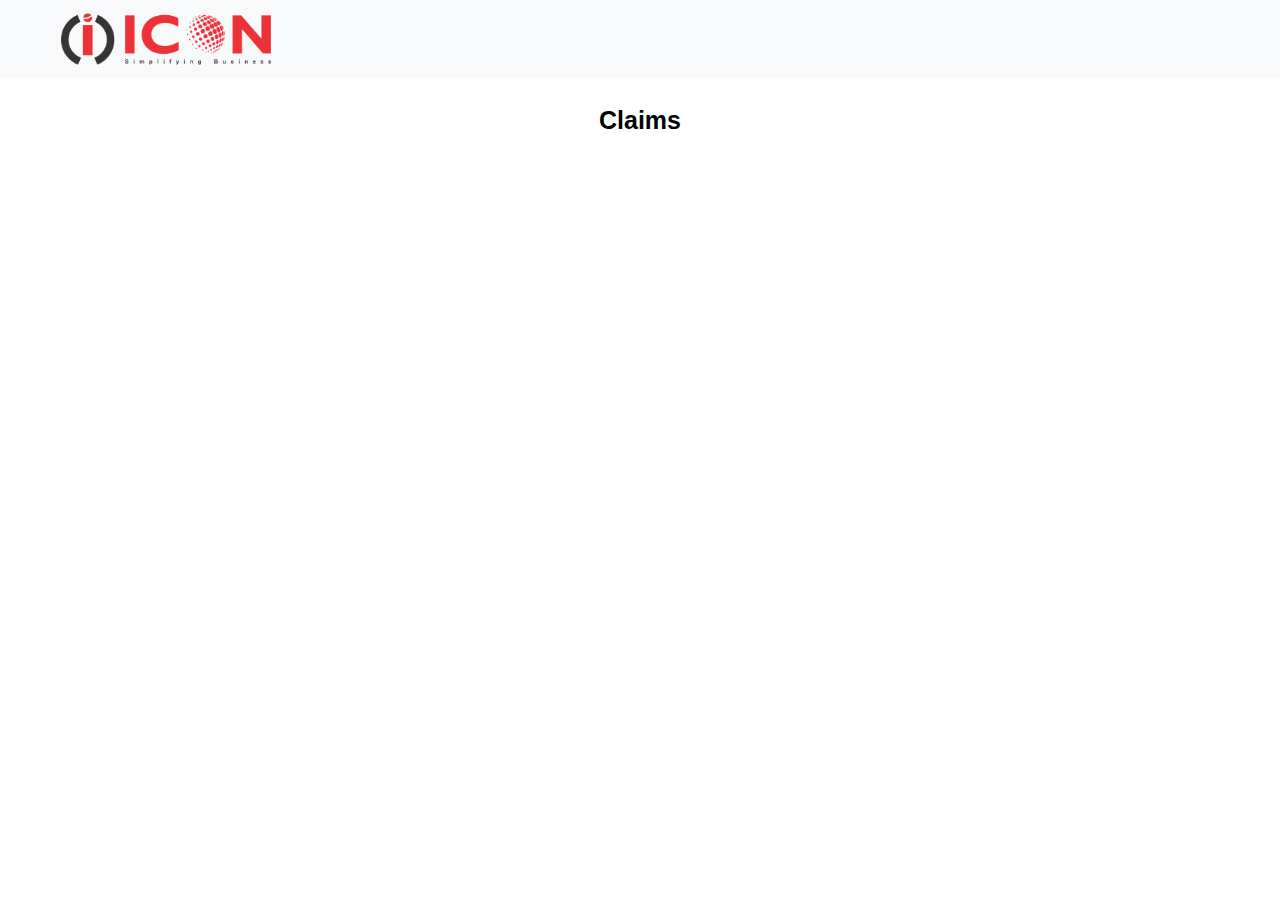
<file: claims/View-claims.html>
﻿<!DOCTYPE html>
<html>
<head>
    <!-- Required meta tags -->
    <meta charset="utf-8">
    <meta name="viewport" content="width=device-width, initial-scale=1, shrink-to-fit=no">

    <!-- Bootstrap CSS -->
    <link rel="stylesheet" href="https://stackpath.bootstrapcdn.com/bootstrap/4.4.1/css/bootstrap.min.css" integrity="sha384-Vkoo8x4CGsO3+Hhxv8T/Q5PaXtkKtu6ug5TOeNV6gBiFeWPGFN9MuhOf23Q9Ifjh" crossorigin="anonymous">

    <title>IRT</title>
    <link rel="stylesheet" href="/claims/css/View-claims.css">
    <link href="https://fonts.googleapis.com/icon?family=Material+Icons" rel="stylesheet">
    <script src="https://ajax.googleapis.com/ajax/libs/jquery/3.4.1/jquery.min.js"></script>

</head>
<body>

    <nav class="navbar navbar-light bg-light">
        <a class="navbar-brand" href="#">
            <center><img src="/img/logo-icon.png" width="70%" height="auto" class="d-inline-block align-center" alt=""></center>
        </a>
    </nav>

    <!-- Modal -->
    <div class="modal fade bs-example-modal-lg" tabindex="-1" role="dialog" aria-labelledby="myLargeModalLabel" aria-hidden="true" id="onload">

        <div class="modal-dialog">

            <!-- Modal content-->
            <div class="modal-content">

                <h3>Search your claims</h3>
                <div class="modal-body">

                    <p class="leaves">Choose the month :</p>

                    <select class="custom-select" id="month">
                        <option value="January" selected="selected">January</option>
                        <option value="Feburary">Feburary</option>
                        <option value="March">March</option>
                        <option value="April">April</option>
                        <option value="May">May</option>
                        <option value="June">June</option>
                        <option value="July">July</option>
                        <option value="August">August</option>
                        <option value="September">September</option>
                        <option value="October">October</option>
                        <option value="November">November</option>
                        <option value="December">December</option>

                    </select>
                </div>
                <div class="modal-footer">
                    <button type="button" class="btn btn-primary" data-dismiss="modal">Submit</button>
                </div>
            </div>

        </div>
    </div>




    <center><p class="selected-month">Claims</p></center>

    <div class="container-fluid">
        <div class="row" id="contentPanel">

        </div>
    </div>












    <script src="https://code.jquery.com/jquery-3.4.1.slim.min.js" integrity="sha384-J6qa4849blE2+poT4WnyKhv5vZF5SrPo0iEjwBvKU7imGFAV0wwj1yYfoRSJoZ+n" crossorigin="anonymous"></script>
    <script src="https://cdn.jsdelivr.net/npm/popper.js@1.16.0/dist/umd/popper.min.js" integrity="sha384-Q6E9RHvbIyZFJoft+2mJbHaEWldlvI9IOYy5n3zV9zzTtmI3UksdQRVvoxMfooAo" crossorigin="anonymous"></script>
    <script src="https://stackpath.bootstrapcdn.com/bootstrap/4.4.1/js/bootstrap.min.js" integrity="sha384-wfSDF2E50Y2D1uUdj0O3uMBJnjuUD4Ih7YwaYd1iqfktj0Uod8GCExl3Og8ifwB6" crossorigin="anonymous"></script>
    <script src="/claims/js/View-claims.js"></script>

</body>
</html>
</file>
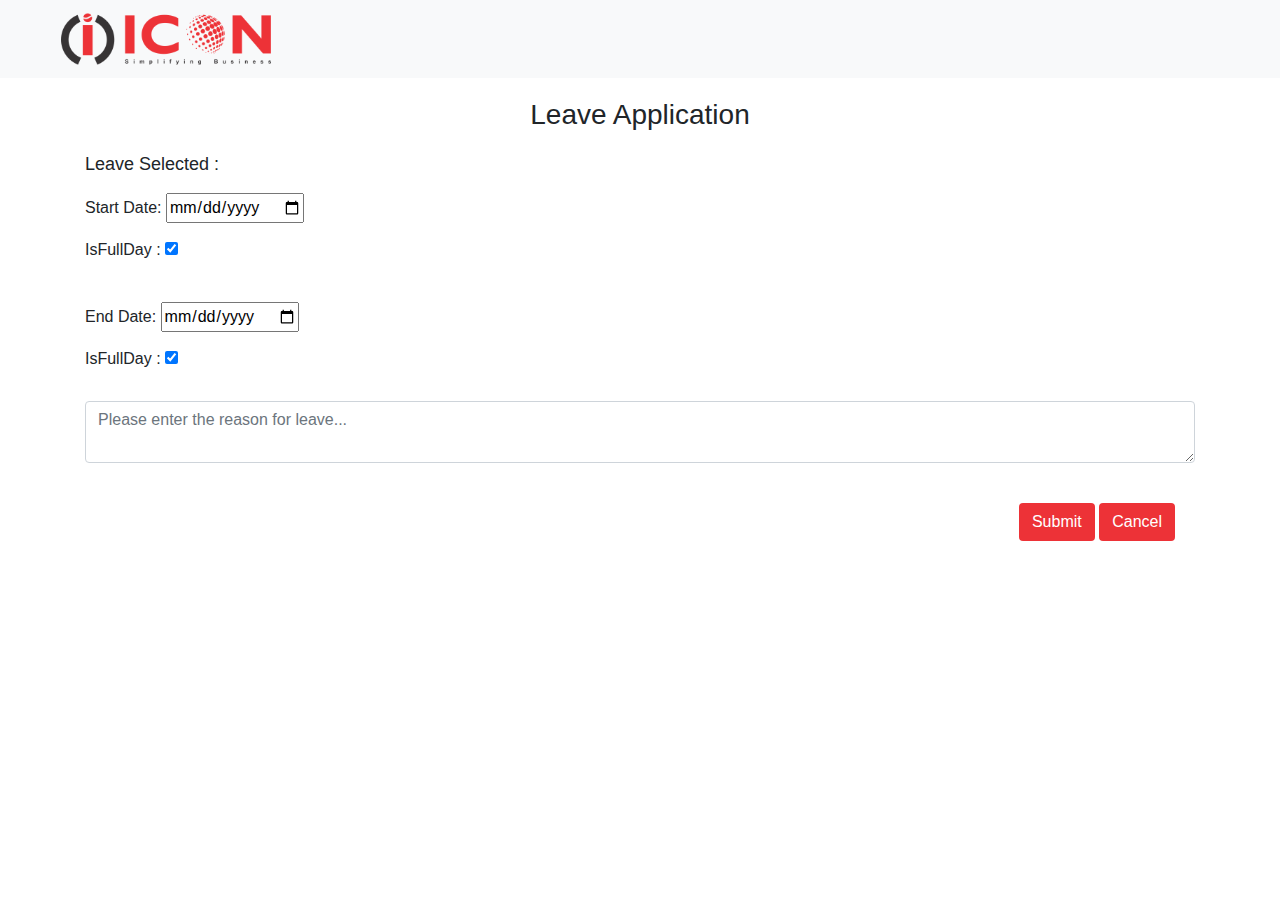
<file: leave/Apply-leave.html>
﻿<!DOCTYPE html>
<html>
<head>
    <!-- Required meta tags -->
    <meta charset="utf-8">
    <meta name="viewport" content="width=device-width, initial-scale=1, shrink-to-fit=no">

    <!-- Bootstrap CSS -->
    <link rel="stylesheet" href="https://stackpath.bootstrapcdn.com/bootstrap/4.4.1/css/bootstrap.min.css" integrity="sha384-Vkoo8x4CGsO3+Hhxv8T/Q5PaXtkKtu6ug5TOeNV6gBiFeWPGFN9MuhOf23Q9Ifjh" crossorigin="anonymous">

    <title>IRT</title>
    <link rel="stylesheet" href="/leave/css/Apply-leave.css">
    <link href="https://fonts.googleapis.com/icon?family=Material+Icons" rel="stylesheet">
    <script src="https://ajax.googleapis.com/ajax/libs/jquery/3.4.1/jquery.min.js"></script>
    
</head>
<body>


    <nav class="navbar navbar-light bg-light">
        <a class="navbar-brand" href="#">
            <center><img src="/img/logo-icon.png" width="70%" height="auto" class="d-inline-block align-center" alt=""></center>
        </a>
    </nav>

    <div class="modal fade bs-example-modal-lg" tabindex="-1" role="dialog" aria-labelledby="myLargeModalLabel" aria-hidden="true" id="onload">

        <div class="modal-dialog">

            <!-- Modal content-->
            <div class="modal-content">

                <h3>Apply for Leave</h3>
                <div class="modal-body">

                    <label>Choose Leave type :</label>
                    <select class="custom-select" id="leave-type">
                        <option value="Paid Leave" selected="selected">Paid Leave</option>
                        <option value="Maternity Leave">Maternity Leave</option>
                        <option value="Paternity Leave">Paternity Leave</option>
                        <option value="Marriage Leave">Marriage Leave</option>
                    </select>
                </div>
                <div class="modal-footer">
                    <button type="button" class="btn btn-primary" data-dismiss="modal">Submit</button>
                </div>
            </div>

        </div>
    </div>

    <!--Main Body-->

    <div class="container">

        <center><h3>Leave Application</h3></center>

        <p class="leave-sel">Leave Selected : <span class="selected-leave"></span></p>

        <div class="firstDay" style="margin-top:10px;">

            <label for="DatePicker">Start Date:</label>
            <input type="date" id="startDate" name="startDate">

            <p style="margin-top:10px;">
                IsFullDay : <input type="checkbox" id="firstDay" checked />
                <select id="firstDayResponse">
                    <option value="First Half" selected="selected">First Half</option>
                    <option value="Second Half">Second Half</option>

                </select>

            </p>

        </div>


        <div class="secondDay" style="margin-top:40px;">

            <label for="DatePicker">End Date:</label>
            <input type="date" id="endDate" name="endDate">


            <p style="margin-top:10px;">
                IsFullDay : <input type="checkbox" id="secondDay" checked />
                <select id="secondDayResponse">
                    <option value="First Half" selected="selected">First Half</option>
                    <option value="Second Half">Second Half</option>

                </select>
            </p>
        </div>

        <textarea class="form-control" id="leaveReason" placeholder="Please enter the reason for leave..." required style="margin-top:30px;"></textarea>



        <div class="button-pos">
            <button type="button" class="btn" style="background-color:#ED3237;color:white;" id="submit">Submit</button>
            <button type="button" class="btn" style="background-color:#ED3237;color:white" id="cancel">Cancel</button>
        </div>
        <div class="modal fade bs-example-modal-lg" tabindex="-1" role="dialog" aria-labelledby="myLargeModalLabel" aria-hidden="true" id="onSubmit">

            <div class="modal-dialog">

                <!-- Modal content-->
                <div class="modal-content">

                    <div class="modal-body">

                        <p>Your leave has been successfully submited !!</p>

                    </div>
                    <div class="modal-footer">
                        <button type="button" class="btn btn-primary" data-dismiss="modal" id="successSubmit">Ok</button>
                    </div>
                </div>

            </div>
        </div>


    </div>

    <script src="https://code.jquery.com/jquery-3.4.1.slim.min.js" integrity="sha384-J6qa4849blE2+poT4WnyKhv5vZF5SrPo0iEjwBvKU7imGFAV0wwj1yYfoRSJoZ+n" crossorigin="anonymous"></script>
    <script src="https://cdn.jsdelivr.net/npm/popper.js@1.16.0/dist/umd/popper.min.js" integrity="sha384-Q6E9RHvbIyZFJoft+2mJbHaEWldlvI9IOYy5n3zV9zzTtmI3UksdQRVvoxMfooAo" crossorigin="anonymous"></script>
    <script src="https://stackpath.bootstrapcdn.com/bootstrap/4.4.1/js/bootstrap.min.js" integrity="sha384-wfSDF2E50Y2D1uUdj0O3uMBJnjuUD4Ih7YwaYd1iqfktj0Uod8GCExl3Og8ifwB6" crossorigin="anonymous"></script>
    <script src="/leave/js/Apply-leave.js"></script>
    
</body>
</html>
</file>
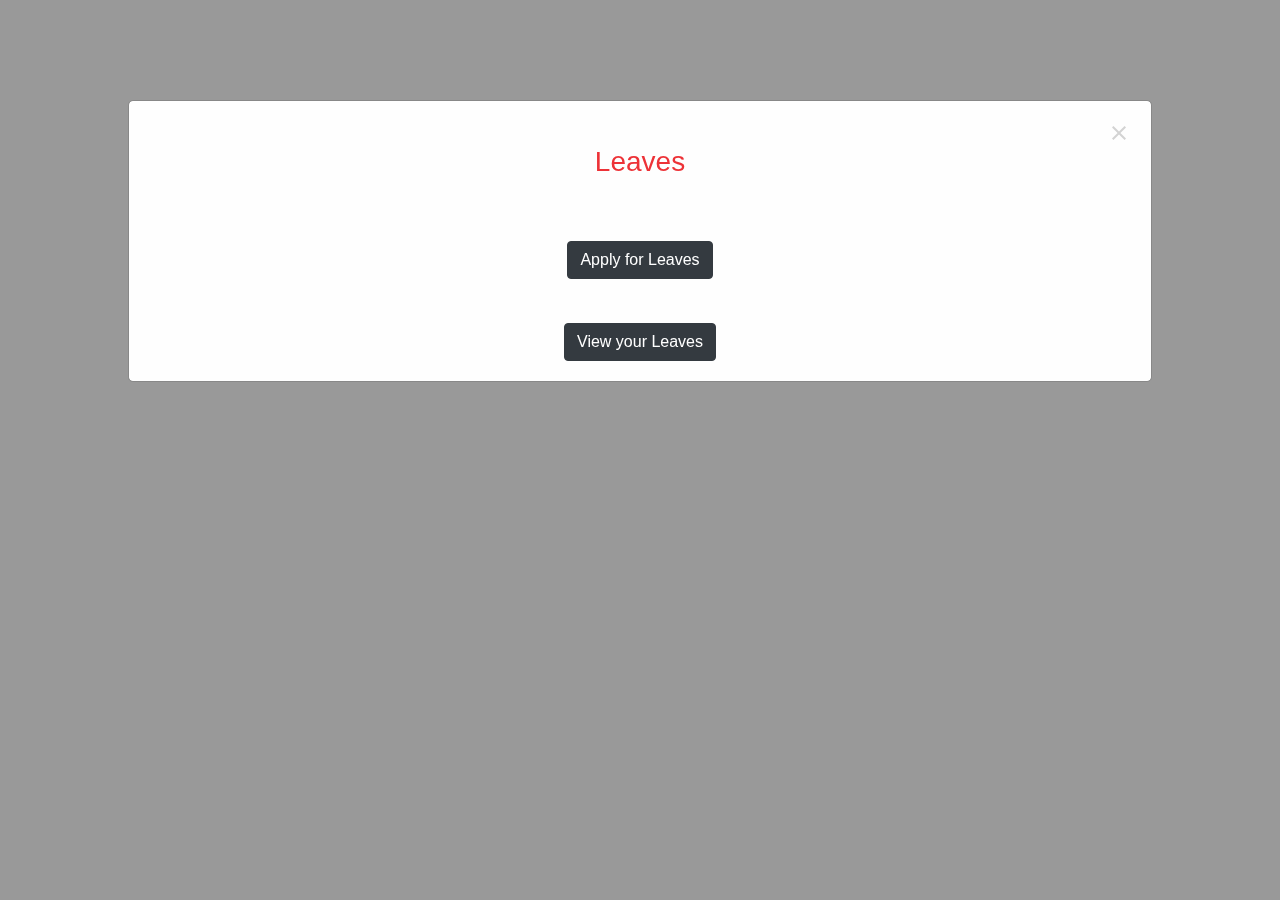
<file: leave/main-leave.html>
<!DOCTYPE html>
<html>
<head>
    <!-- Required meta tags -->
    <meta charset="utf-8">
    <meta name="viewport" content="width=device-width, initial-scale=1, shrink-to-fit=no">

    <!-- Bootstrap CSS -->
    <link rel="stylesheet" href="https://stackpath.bootstrapcdn.com/bootstrap/4.4.1/css/bootstrap.min.css" integrity="sha384-Vkoo8x4CGsO3+Hhxv8T/Q5PaXtkKtu6ug5TOeNV6gBiFeWPGFN9MuhOf23Q9Ifjh" crossorigin="anonymous">

    <title>IRT</title>
    <link rel="stylesheet" href="/leave/css/main-leave.css">
    <link href="https://fonts.googleapis.com/icon?family=Material+Icons" rel="stylesheet">
    <script src="https://ajax.googleapis.com/ajax/libs/jquery/3.4.1/jquery.min.js"></script>

</head>
<body>

    
    
    <div id="myModal" class="modal">

        <div class="modal-content">
            <span class="close"> <i class="material-icons">close</i></span>

            <h3 style="color:#ED3237;"><center>Leaves</center></h3>

            <br />
            <center><a href="Apply-leave.html"><button type="button" class="btn btn-dark" style="margin-top:30px;">Apply for Leaves</button></a></center>
            <br />
            <center><a href="View-leave.html"><button type="button" class="btn btn-dark" style="margin-top:20px;">View your Leaves</button></a></center>



        </div>

    </div>



    <script src="https://code.jquery.com/jquery-3.4.1.slim.min.js" integrity="sha384-J6qa4849blE2+poT4WnyKhv5vZF5SrPo0iEjwBvKU7imGFAV0wwj1yYfoRSJoZ+n" crossorigin="anonymous"></script>
    <script src="https://cdn.jsdelivr.net/npm/popper.js@1.16.0/dist/umd/popper.min.js" integrity="sha384-Q6E9RHvbIyZFJoft+2mJbHaEWldlvI9IOYy5n3zV9zzTtmI3UksdQRVvoxMfooAo" crossorigin="anonymous"></script>
    <script src="https://stackpath.bootstrapcdn.com/bootstrap/4.4.1/js/bootstrap.min.js" integrity="sha384-wfSDF2E50Y2D1uUdj0O3uMBJnjuUD4Ih7YwaYd1iqfktj0Uod8GCExl3Og8ifwB6" crossorigin="anonymous"></script>
    <script src="/leave/js/main-leave.js"></script>
</body>
</html>
</file>
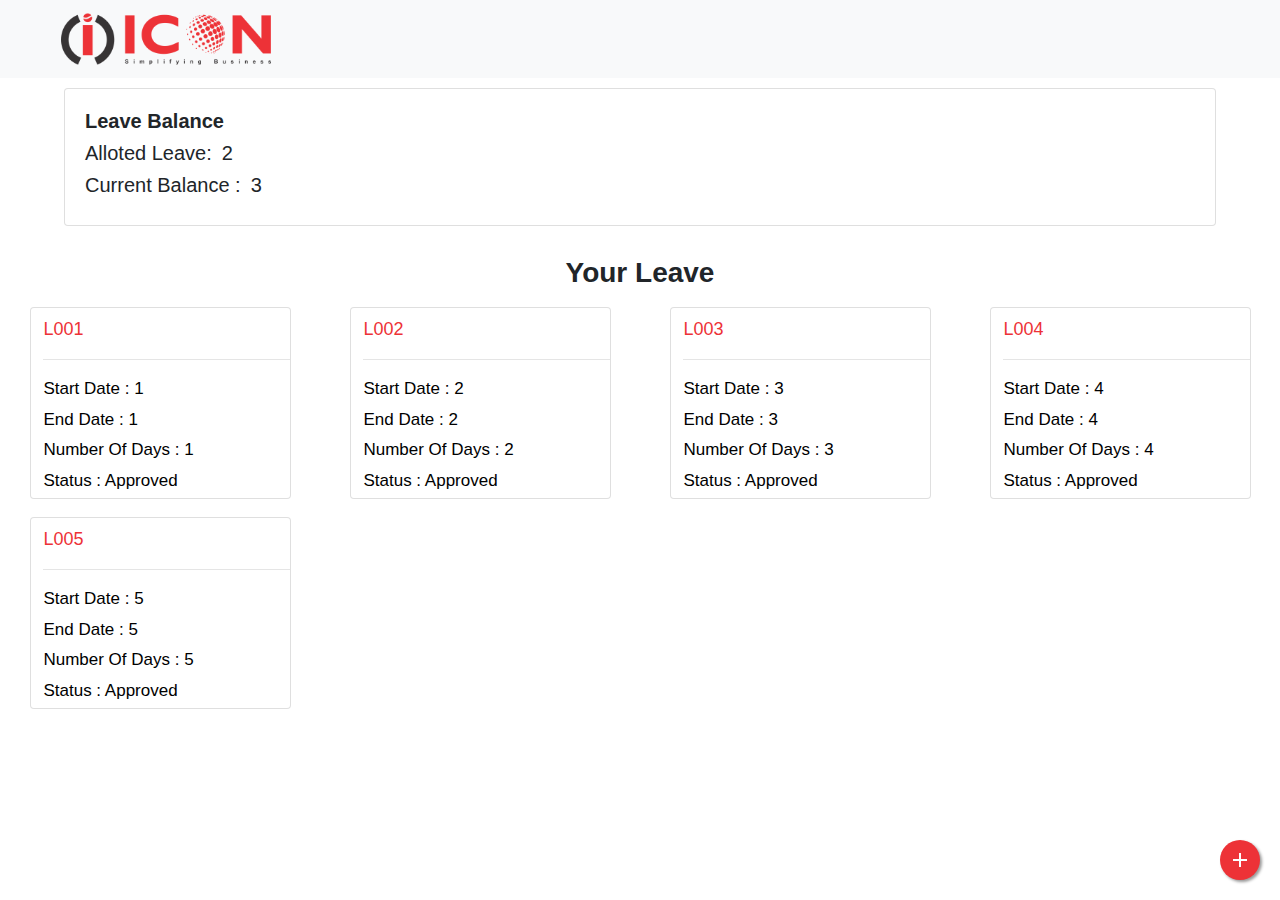
<file: leave/View-leave.html>
﻿<!DOCTYPE html>
<html>
<head>
    <!-- Required meta tags -->
    <meta charset="utf-8">
    <meta name="viewport" content="width=device-width, initial-scale=1, shrink-to-fit=no">

    <!-- Bootstrap CSS -->
    <link rel="stylesheet" href="https://stackpath.bootstrapcdn.com/bootstrap/4.4.1/css/bootstrap.min.css" integrity="sha384-Vkoo8x4CGsO3+Hhxv8T/Q5PaXtkKtu6ug5TOeNV6gBiFeWPGFN9MuhOf23Q9Ifjh" crossorigin="anonymous">

    <title>IRT</title>
    <link rel="stylesheet" href="/leave/css/View-leave.css">
    <link href="https://fonts.googleapis.com/icon?family=Material+Icons" rel="stylesheet">
    <script src="https://ajax.googleapis.com/ajax/libs/jquery/3.4.1/jquery.min.js"></script>

</head>
<body>


    <nav class="navbar navbar-light bg-light">
        <a class="navbar-brand" href="#">
            <center><img src="/img/logo-icon.png" width="70%" height="auto" class="d-inline-block align-center" alt=""></center>
        </a>
    </nav>

    <div class="card">
        <div class="card-body">

            <h5><b>Leave Balance</b></h5>

            <div style="display:flex; flex-direction: row; justify-content: left; align-items:flex-start">
                <h5>Alloted Leave: </h5>
                <h5 class="alloted-leave">1</h5>
            </div>

            <div style="display:flex; flex-direction: row; justify-content: left; align-items: flex-start">
                <h5>Current Balance : </h5>
                <h5 class="current-balance">2</h5>
            </div>

        </div>
    </div>

    <center><h3 style="margin-top:30px;"><b>Your Leave</b></h3></center>

    <div class="container-fluid">
        <div class="row" id="contentPanel">

        </div>
    </div>

    <a href="/leave/Apply-leave.html" class="float">
        <i class="material-icons my-float">add</i>
    </a>



    <script src="https://code.jquery.com/jquery-3.4.1.slim.min.js" integrity="sha384-J6qa4849blE2+poT4WnyKhv5vZF5SrPo0iEjwBvKU7imGFAV0wwj1yYfoRSJoZ+n" crossorigin="anonymous"></script>
    <script src="https://cdn.jsdelivr.net/npm/popper.js@1.16.0/dist/umd/popper.min.js" integrity="sha384-Q6E9RHvbIyZFJoft+2mJbHaEWldlvI9IOYy5n3zV9zzTtmI3UksdQRVvoxMfooAo" crossorigin="anonymous"></script>
    <script src="https://stackpath.bootstrapcdn.com/bootstrap/4.4.1/js/bootstrap.min.js" integrity="sha384-wfSDF2E50Y2D1uUdj0O3uMBJnjuUD4Ih7YwaYd1iqfktj0Uod8GCExl3Og8ifwB6" crossorigin="anonymous"></script>
    <script src="/leave/js/View-leave.js"></script>
</body>
</html>
</file>
<file: css/index.css>
#successSubmit {
    background-color: #ED3237;
    color: white;
    border-color: #ED3237;
}
</file>
<file: css/Appraisal.css>
.card{
   
}

.card-block{
    padding-left:5%;
}
.card-title {
    color: #ED3237;
    font-size:22px;
    margin-top:8px;
    margin-bottom:7px;
  }

p {
    margin-bottom: 5px;
    color: black;
    font-size: 20px;
}
.cycle-text{
    font-size:20px;
    color:black;
}

.year-text{
    font-size:20px;
    color:black;
}
</file>
<file: css/Help.css>
.container h3{
    margin-top:20px;
    font-weight:bold;
    text-align:center;
}

.container p{
    margin-top:20px;
    font-size:18px;
}

#department{
    width:70%;

}

#problem-desc{
    margin-top:30px;
    border-radius:5px;
    width:90%;
}

#submit {
    float: right;
    margin-right: 5%;
    background-color:#ED3237;
    color:white;
    margin-top:30px;
}

#successSubmit {
    background-color: #ED3237;
    color: white;
    border-color: #ED3237;
}
</file>
<file: css/home.css>
body {
    margin: 0;
    font-family: 'Hind', sans-serif;
}

.header {
    background: #ED3237;
    color: white;
    display: flex;
    align-items: center;
    justify-content: space-between;
    height: 50px;
    padding: 5px 20px;
}

/*hamburger icon*/
.hamburger {
    display: flex;
    align-items: center;
}

.hamburger__button {
    width: 45px;
    background: transparent;
    border: none;
    cursor: pointer;
    padding-top: 0;
    padding-bottom: 0;
}

    .hamburger__button:focus {
        outline: none;
    }

.hamburger__button-bar {
    width: 100%;
    height: 0.2rem;
    background: white;
    display: block;
    margin: 0.4rem 0;
}




.desktop__navigation {
    display: flex;
      align-items:center;
    
    font-size:23px;
   padding-top:15px;
 }

.desktop__navigation #mobile_name{
    align-content:center;
    margin-right:10%;
}
   

  

/*Mobile navigation*/
.mobile {
    position: fixed;
    top: 0;
    background: rgba(90, 90, 90, 1);
    width: 80vw;
    height: 100vh;
    color: white;
    display: flex;
    justify-content: left;
    /*align-items: le;*/
    text-align: left;
    /*display: none;*/
    transform: translateX(-100%);
    transition: transform 500ms ease-out;
}

.mobile img{
    width:100%;
    background-color:white;
    padding-top:20%;
    padding-bottom:20%;
    padding-left:2%;
    padding-right:5%;
}
    .mobile #mobile_name {
        margin-top: 50px;
        font-size: 22px;
        margin-left: 20px;
    }

    
    .mobile__items {
        list-style: none;
        padding-left: 20px;
        margin-left: 20px;
        font-size: 20px;
        margin-top:40px;
    }


        .mobile__items a {
            color: inherit;
            text-decoration: none;
        }

    .mobile__items li{
        margin-top:7px;
    }

.open {
    display: flex;
    transform: translateX(0);
}


/* MainContent */




#main {
   
    float:left;
    width: 95%;
    height: auto;
    border: 1px solid grey;
    padding: 2px;
    box-shadow: 0 4px 8px 0 rgba(0,0,0,0.2);
    border-radius: 5px;
}

    #main > div {
        float: left;
        margin: 2px;
    }

#d1 {
    width: 45%;
    height: auto;
    
}

#d2 {
    width: 45%;
    height: auto;
    padding-top:5%;
}

#profile {
        float:left;
        margin-top:30px;
        
}


.float {
    position: fixed;
    width: 40px;
    height: 40px;
    bottom: 20px;
    right: 20px;
    background-color: #ED3237;
    color: floralwhite;
    border-radius: 30px;
    text-align: center;
    box-shadow: 2px 2px 3px #999;
}

.my-float {
    margin-top:8px;
    align-self:center;
    color:white;
}
</file>
<file: css/KRA.css>
.card {
}

.card-block {
    padding-left: 5%;
}

.card-title {
    color: #ED3237;
    font-size: 22px;
    margin-top: 8px;
    margin-bottom: 7px;
}

p {
    margin-bottom: 5px;
    color: black;
    font-size: 20px;
}

.cycle-text {
    font-size: 20px;
    color: black;
}

.year-text {
    font-size: 20px;
    color: black;
}
</file>
<file: css/Tickets.css>
.card {
}

.card-block {
    padding-left: 5%;
}

.card-title {
    color: #ED3237;
    font-size: 22px;
    margin-top: 8px;
   margin-bottom:-3px; 
}

p {
    font-size: 19px;
    margin-top: -5px;
    color: black;
}

.time-text {
    font-size: 17px;
    color: #ADD8E6;
}
</file>
<file: css/TravelRequest.css>
.container h3 {
    margin-top: 20px;
    font-weight: bold;
    text-align: center;
}

.container p {
    margin-top: 20px;
    font-size: 18px;
}

#startDate{
    background-color:rgba(211,211,211,0.2);
    margin-left:10px;
}

#returnDate {
    background-color: rgba(211,211,211,0.2);
}
#submit {
    float: right;
    margin-right: 5%;
    background-color: #ED3237;
    color: white;
    margin-top: 30px;
    margin-bottom:20px;
}

#successSubmit {
    background-color: #ED3237;
    color: white;
    border-color: #ED3237;
}
</file>
<file: claims/css/Apply-claims.css>
modal-dialog {
    margin-top: 30%;
}

.modal-content h3 {
    margin-top: 20px;
    margin-left: 10px;
    font-weight: bold;
}

.modal-content p {
    font-size: 18px;
}



.modal-footer .btn {
    background-color: #ED3237;
    border-color: #ED3237;
}

.container{
    overflow-x:auto;
}
.container p {
    font-size: 18px;
}

.selected-month {
    margin-top: 20px;
    font-size: 25px;
    font-weight: bold;
}


.forMonth{
    margin-top:20px;
    
}

.forClient{
    margin-top:20px;
}

.forAmount{
    margin-top:20px;
    overflow:hidden;
}
.forAmount div {
    float: left;
    clear: none;
}

.forDays{
    margin-top:20px;
}

.forAttachment{
    margin-top:20px;
}

#submit {
    float:right;
    background-color: #ED3237;
    border-color: #ED3237;
    color: white;
    margin-top:40px;
    margin-right:10px;
    margin-bottom:20px;
    
}
</file>
<file: claims/css/Claims.css>
.container {
    display: flex;
    flex-direction: column;
    justify-content: center;
    align-items: center;
}


.container h2 {
    margin-top: 30px;
    font-weight: bold;
    text-align: center;
   
}


#Apply {
    margin-top: 60px;
    background-color: #ED3237;
    color: white;
    border-color: #ED3237;
    font-size: 19px;
}


#View {
    margin-top: 30px;
    background-color: #ED3237;
    color: white;
    border-color: #ED3237;
    font-size: 19px;
}
</file>
<file: claims/css/View-claims.css>
modal-dialog {
    margin-top: 30%;
}

.modal-content h3 {
    margin-top: 20px;
    margin-left: 10px;
    font-weight: bold;
}

.modal-content p{
    font-size:18px;
}

 

.modal-footer .btn {
    background-color: #ED3237;
    border-color: #ED3237;
}

.selected-month{
    margin-top:24px;
    font-size:25px;
    font-weight:bold;
}

.card {
    margin-top:20px;
}

.card-block {
    padding-left: 5%;
}

.card-title {
    color: #ED3237;
    font-size: 18px;
    margin-top: 8px;
    margin-bottom: 7px;
}

p {
    margin-bottom: 5px;
    color: black;
    font-size: 17px;
}
</file>
<file: leave/css/Apply-leave.css>
.modal-dialog{
    margin-top:20%;
}

.modal-content h3{
    margin-top:20px;
    margin-left:10px;
    font-weight:bold;
}

.modal-footer .btn {
    background-color: #ED3237;
    border-color: #ED3237;
}


.container h3{
    margin-top:20px;
    
}

.leave-sel{
    margin-top:20px;
    margin-bottom:15px;
    font-size:18px;
}

.firstDay{
    margin-top:20px;
}

#firstDayResponse{
    margin-left:20px;
}

#secondDayResponse{
    margin-left:20px;
}

.button-pos{
    margin-top:40px;
    float:right;
    margin-right:20px;
}
</file>
<file: leave/css/main-leave.css>
.modal {
    display: none; /* Hidden by default */
    position: fixed; /* Stay in place */
    z-index: 1; /* Sit on top */
    padding-top: 100px; /* Location of the box */
    left: 0;
    top: 0;
    width: 100%; /* Full width */
    height: 100%; /* Full height */
    overflow: auto; /* Enable scroll if needed */
    background-color: rgb(0,0,0); /* Fallback color */
    background-color: rgba(0,0,0,0.4); /* Black w/ opacity */
}

/* Modal Content */
.modal-content {
    background-color: #fefefe;
    margin: auto;
    padding: 20px;
    border: 1px solid #888;
    width: 80%;
    align-content:center;
}

/* The Close Button */
.close {
    color: #aaaaaa;
    float: right;
    font-size: 28px;
    font-weight: bold;
    
}
.close i{
    float:right;
}

    .close:hover,
    .close:focus {
        color: #000;
        text-decoration: none;
        cursor: pointer;
    }
</file>
<file: leave/css/View-leave.css>
.card{
    margin-left:5%;
    width:90%;
    margin-top:10px;
}

.alloted-leave{
    margin-left:10px;
}

.current-balance{
    margin-left:10px;
}


.card {
}

.card-block {
    padding-left: 5%;
}

.card-title {
    color: #ED3237;
    font-size: 18px;
    margin-top: 8px;
    margin-bottom: 7px;
}

p {
    margin-bottom: 5px;
    color: black;
    font-size: 17px;
}

.float {
    position: fixed;
    width: 40px;
    height: 40px;
    bottom: 20px;
    right: 20px;
    background-color: #ED3237;
    color: floralwhite;
    border-radius: 30px;
    text-align: center;
    box-shadow: 2px 2px 3px #999;
}

.my-float {
    margin-top: 8px;
    align-self: center;
    color: white;
}
</file>
